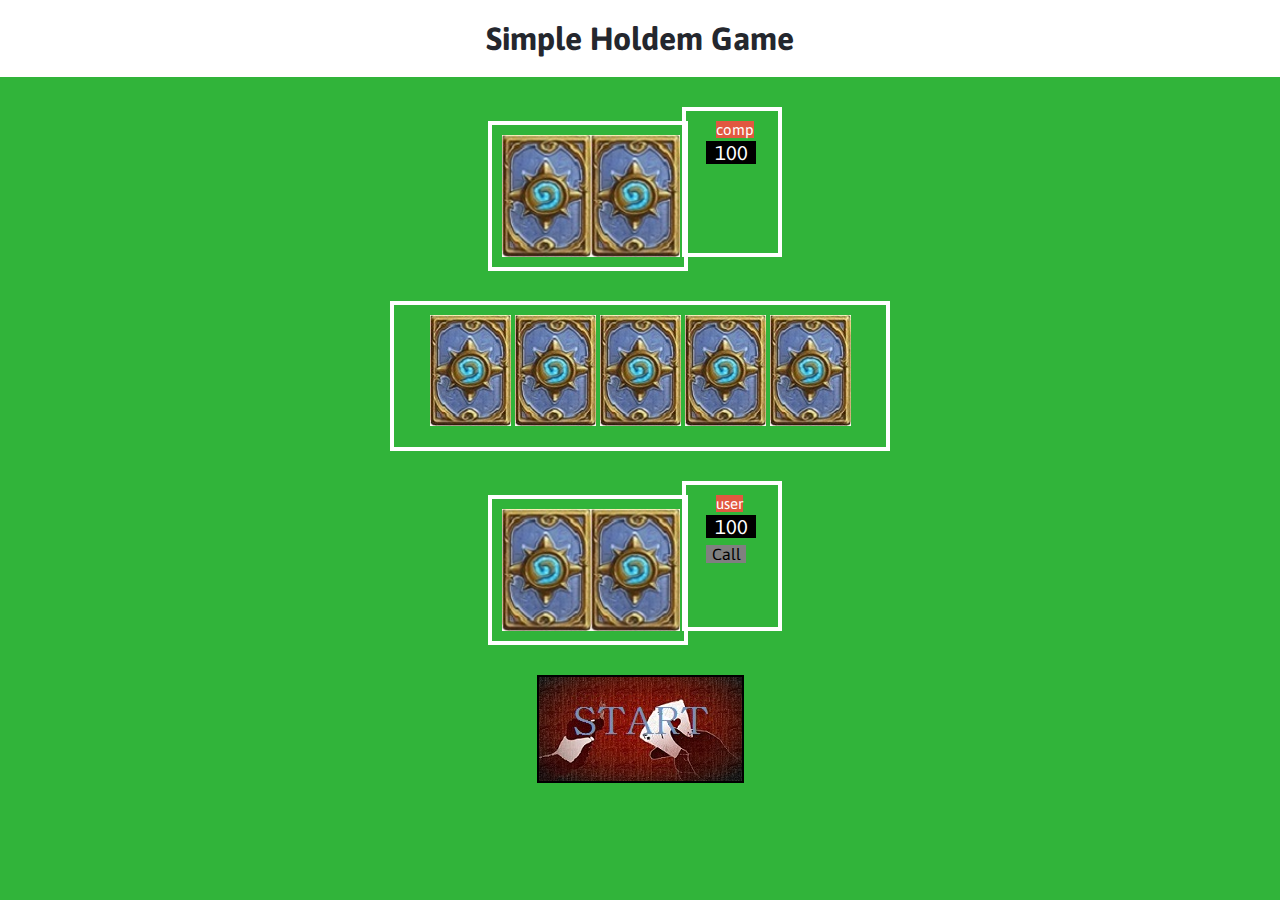
<file: Holdem/index.html>
<html>
    <head>
        <meta charset="utf-8">
        <link rel="stylesheet" href="style.css">
        <title>Simple Holdem Game</title>
    </head>
    <body>
        <header>
            <h1>Simple Holdem Game</h1>
        </header>
        
<!--
        <div class="score-board">
            <div id="user-label" class="badge">user</div>
            <div id="computer-label" class="badge">comp</div>
            <span id="user-score">0</span>:<span id="computer-score">0</span>
        </div>
-->
        
<!--
        <div class="result">
            <p>Paper covers rock. You win!</p>
        </div>
-->
        
        <div class="cards">
            <div class="card" id="com1Card">
                <img src="images/CardBack.jpg" alt="" id="com1Pocket1">
                <img src="images/CardBack.jpg" alt="" id="com1Pocket2">
            </div>
            <div class="info" id="com1Info">
                <div id="com1-label" class="badge">comp</div>
                <div id="com1-chips" class="chip">100</div>
            </div>
        </div>
        <div class="cards">
            <div class="comm" id="commCard">
                <img src="images/CardBack.jpg" alt="" id="flop1">
                <img src="images/CardBack.jpg" alt="" id="flop2">
                <img src="images/CardBack.jpg" alt="" id="flop3">
                <img src="images/CardBack.jpg" alt="" id="turn">
                <img src="images/CardBack.jpg" alt="" id="river">
            </div>
        </div>
        <div class="cards">
            <div class="card" id="userCard">
                <img src="images/CardBack.jpg" alt="" id="userPocket1">
                <img src="images/CardBack.jpg" alt="" id="userPocket2">
            </div>
            <div class="info" id="userInfo">
                <div id="user-label" class="badge">user</div>
                <div id="user-chips" class="chip">100</div>
                <div id="btn_call" class="call">Call</div>
            </div>
        </div>
        
        <div class="start" id="start">
            <img src="images/poker-1798037_640.jpg">
        </div>
        <script src="app.js" charset="utf-8"></script>
    </body>
</html>
</file>
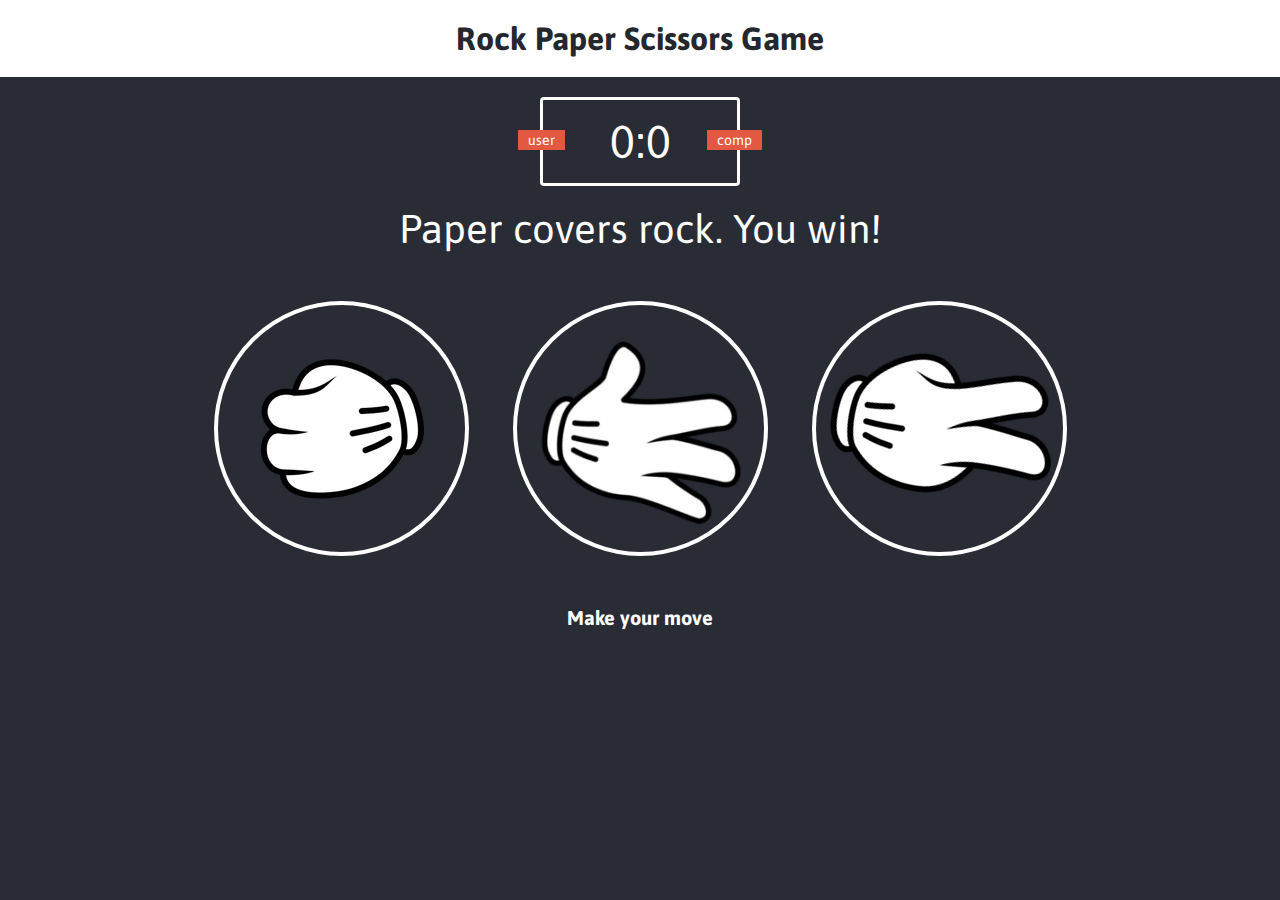
<file: RockPaperScissors/index.html>
<html>
    <head>
        <meta charset="utf-8">
        <link rel="stylesheet" href="style.css">
        <title>Rock Paper Scissors Game</title>
    </head>
    <body>
        <header>
            <h1>Rock Paper Scissors Game</h1>
        </header>
        
        <div class="score-board">
            <div id="user-label" class="badge">user</div>
            <div id="computer-label" class="badge">comp</div>
            <span id="user-score">0</span>:<span id="computer-score">0</span>
        </div>
        
        <div class="result">
            <p>Paper covers rock. You win!</p>
        </div>
        
        <div class="choices">
            <div class="choice" id="r">
                <img src="images/rock.png" alt="">
            </div>
            <div class="choice" id="p">
                <img src="images/paper.png" alt="">
            </div>
            <div class="choice" id="s">
                <img src="images/scissors.png" alt="">
            </div>
        </div>
        
        <p id="action-message">Make your move</p>
        <script src="app.js" charset="utf-8"></script>
    </body>
</html>
</file>
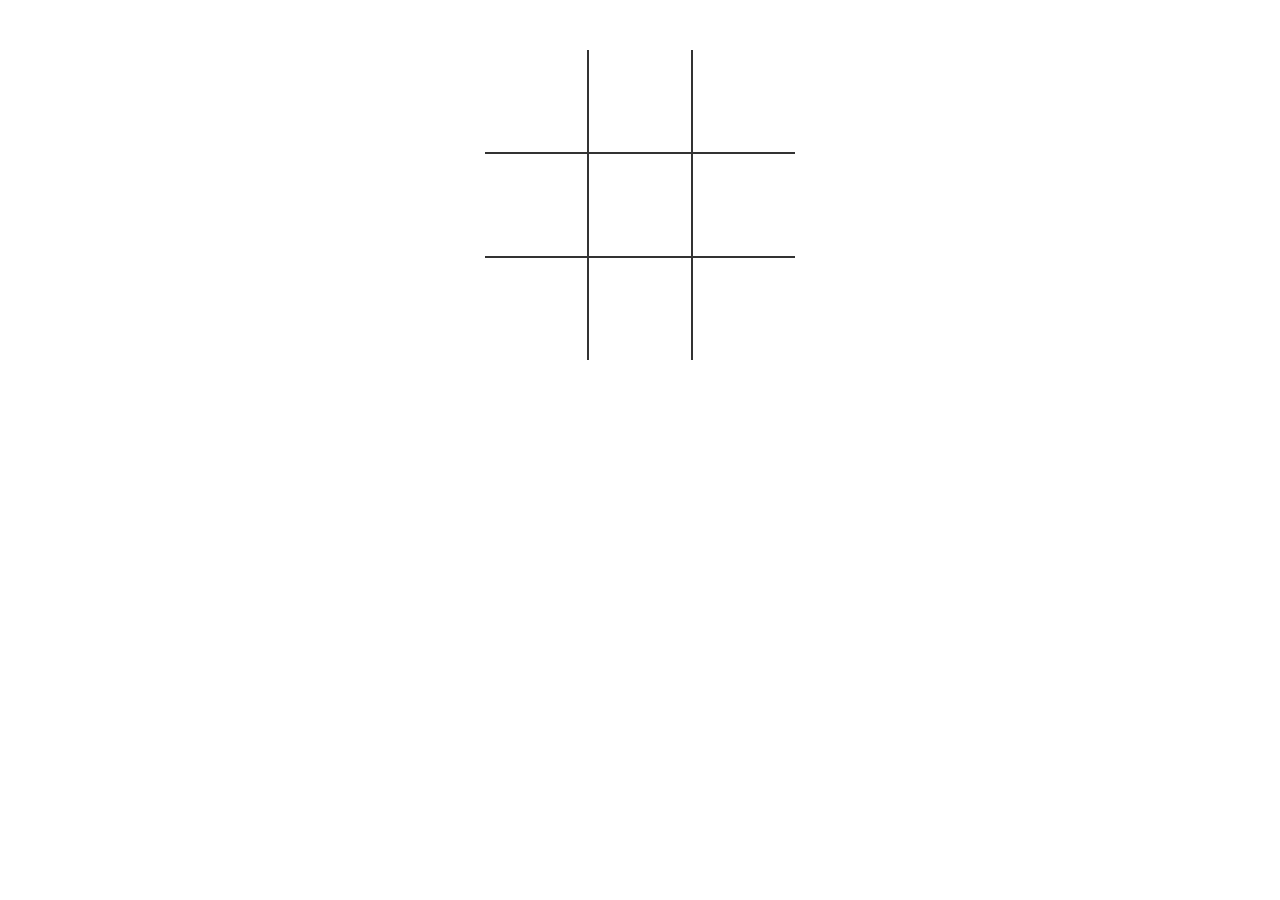
<file: TicTacToe/tictactoe.html>
<!DOCTYPE html>

<html>
<head>
    <meta charset="utf-8">
    <title>Tic Tac Toe</title>
    <link rel="stylesheet" href="style.css">
</head>

<body>
    <table>
        <tr>
            <td class="cell" id="0"></td>
            <td class="cell" id="1"></td>
            <td class="cell" id="2"></td>
        </tr>
        <tr>
            <td class="cell" id="3"></td>
            <td class="cell" id="4"></td>
            <td class="cell" id="5"></td>
        </tr>
        <tr>
            <td class="cell" id="6"></td>
            <td class="cell" id="7"></td>
            <td class="cell" id="8"></td>
        </tr>
    </table>
    <div class="endgame">
        <div class="text"></div>
        <button onclick="startGame()">Replay</button>
    </div>
    <script src="script.js"></script>
</body>
</html>
</file>
<file: Holdem/style.css>
@import url('https://fonts.googleapis.com/css?family=Asap:400,500,700');

* {
    margin: 0;
    padding: 0;
    box-sizing: border-box;
}

body {
    background-color: #31b43a;
    text-align: center;
}

header {
    background: white;
    padding: 20px;
}

header > h1 {
    color: #24272E;
    text-align: center;
    font-family: Asap, sans-serif;
}

#user-label {
    position: absolute;
    top: 10px;
    left: 30px;
}

#com1-label {
    position: absolute;
    top: 10px;
    left: 30px;
}

.badge {
    background: #E25840;
    color: white;
    font-size: 15px;
    font-family: Asap, sans-serif;
}

.chip {
    background: black;
    color: white;
    font-size: 20px;
    font-family: Asap, sans-serif;
    position: absolute;
    top: 30px;
    left: 20px;
    width: 50px
}

.call {
    background: gray;
    color: black;
    font-size: 16px;
    font-family: Asap, sans-serif;
    position: absolute;
    top: 60px;
    left: 20px;
    width: 40px
}

.result {
    font-size: 40px;
    color: white;
}

.result > p {
    text-align: center;
    font-family: Asap, sans-serif;
}

.cards {
    margin: 30px 0;
}

.card {
    width: 200px;
    height: 150px;
    border: 4px solid white;
    padding: 10px;
    display: inline-flex;
    transition: all 0.3s ease;
}

.info {
    right: 10px;
    width: 100px;
    height: 150px;
    border: 4px solid white;;
    padding: 10px;
    display: inline-flex;
    transition: all 0.3s ease;
    position: relative;
}

.card > img {
    top: 1px;
    
}

.turn {;
    border: 4px solid red;
    transition: all 0.3s ease;
}

.comm {
    width: 500px;
    height: 150px;
    border: 4px solid white;
    margin: 0 20px;
    padding: 10px;
    display: inline-block;
    transition: all 0.3s ease;
}

.start > img {
    border: 2px solid black;
}

.start > img:hover {
    cursor: pointer;
    border-color: red;
}
</file>
<file: RockPaperScissors/style.css>
@import url('https://fonts.googleapis.com/css?family=Asap:400,500,700');

* {
    margin: 0;
    padding: 0;
    box-sizing: border-box;
}

body {
    background-color: #292C34;
}

header {
    background: white;
    padding: 20px;
}

header > h1 {
    color: #24272E;
    text-align: center;
    font-family: Asap, sans-serif;
}

.score-board {
    margin: 20px auto;
    border: 3px solid white;
    border-radius: 4px;
    text-align: center;
    width: 200px;
    color: white;
    font-size: 46px;
    padding: 15px 20px;
    font-family: Asap, sans-serif;
    position: relative;
}

.badge {
    background: #E25840;
    color: white;
    font-size: 14px;
    padding: 2px 10px;
    font-family: Asap, sans-serif;
}

#user-label {
    position: absolute;
    top: 30px;
    left: -25px;
}


#computer-label {
    position: absolute;
    top: 30px;
    right: -25px;
}

.result {
    font-size: 40px;
    color: white;
}

.result > p {
    text-align: center;
    font-family: Asap, sans-serif;
}

.choices {
    margin: 50px 0;
    text-align: center;
}

.choice {
    border: 4px solid white;
    border-radius: 50%;
    margin: 0 20px;
    padding: 10px;
    display: inline-block;
    transition: all 0.3s ease;
}

.choice:hover {
    cursor: pointer;
    background: #24272E;
}

#action-message {
    text-align: center;
    color: white;
    font-family: Asap, sans-serif;
    font-weight: bold;
    font-size: 20px;
}

.green-glow {
    border: 4px solid #4dcc7d;
    box-shadow: 0 0 10px #31b43a;
}

.red-glow {
    border: 4px solid #fc121b;
    box-shadow: 0 0 10px #d01115;
}

.gray-glow {
    border: 4px solid #464647;
    box-shadow: 0 0 10px #25292b;
}
</file>
<file: TicTacToe/style.css>
td {
    border: 2px solid #333;
    height: 100px;
    width: 100px;
    text-align: center;
    vertical-align: middle;
    font-family: "Comic Sans MS", cursive, sans-serif;
    font-size: 70px;
    cursor: pointer;
}

table {
    border-collapse: collapse;
    position: absolute;
    left: 50%;
    margin-left: -155px;
    top: 50px;
}

table tr:first-child td {
    border-top: 0;
}

table tr:last-child td {
    border-bottom: 0;
}

table tr td:first-child{
    border-left: 0;
}

table tr td:last-child{
    border-right: 0;
}

.endgame {
    display: none;
    width: 200px;
    top: 120px;
    background-color: rgba(205,133,63, 0.8);
    position: absolute;
    left: 50%;
    margin-left: -100px;
    padding-top: 50px;
    padding-bottom: 50px;
    text-align: center;
    border-radius: 5px;
    color: white;
    font-size: 2em;
}
</file>
